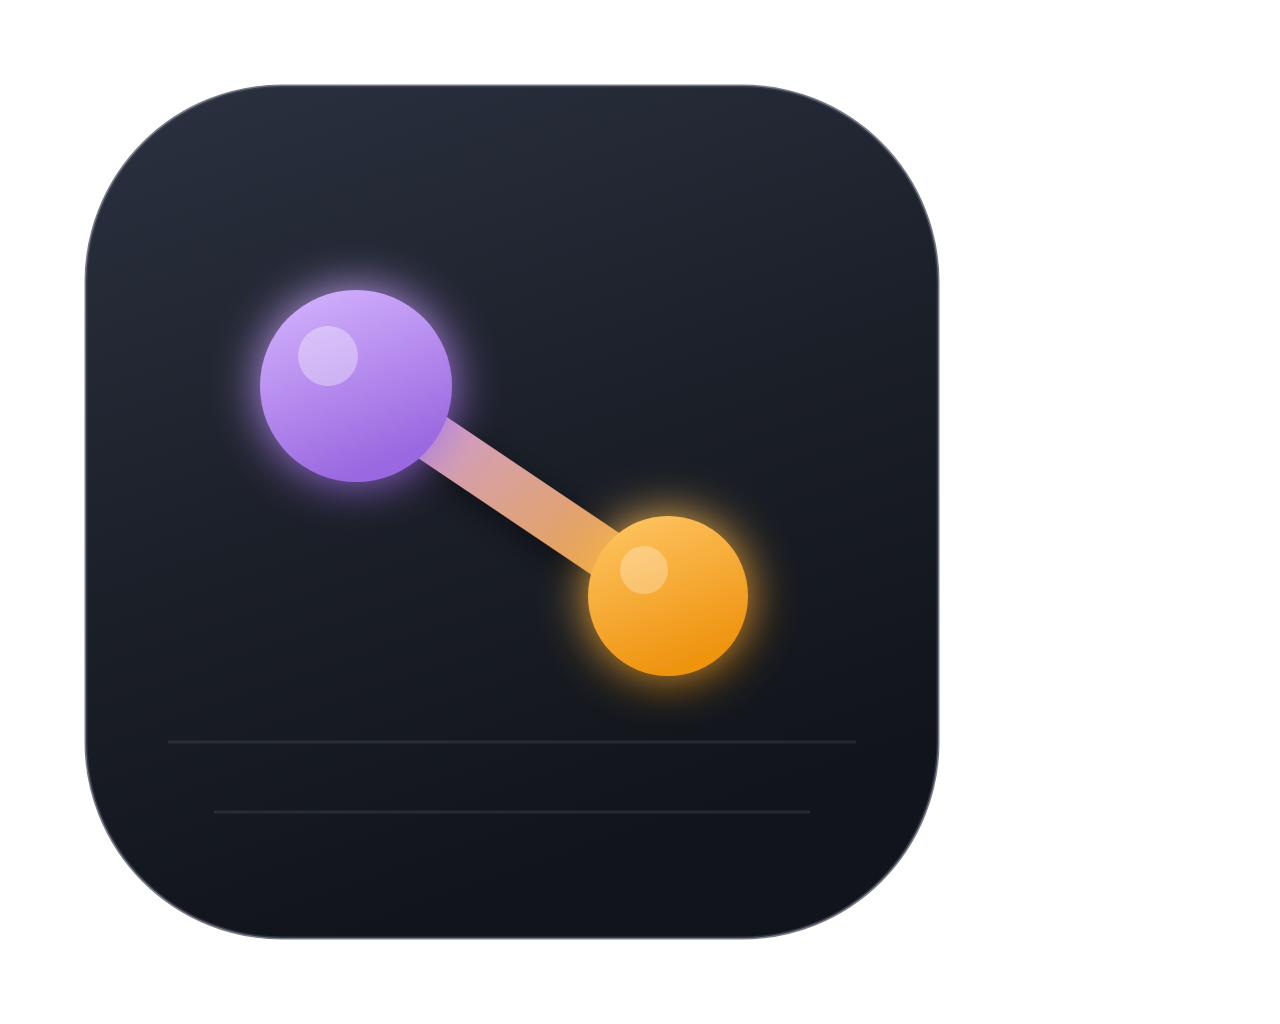
<file: native/icon.html>
<!DOCTYPE html>
<html><head><meta charset="utf-8">
<style>html,body{margin:0;background:transparent}svg{display:block;width:1024px;height:1024px}</style>
</head><body>
<!--
  bengkel's icon: two joints on one bone, in the two tools' colours — boneka's
  violet and gerak's amber — sitting on the same plate. A workshop where two
  crafts meet, which is the whole idea.
-->
<svg viewBox="0 0 1024 1024" xmlns="http://www.w3.org/2000/svg">
  <defs>
    <linearGradient id="plate" x1="0" y1="0" x2="0.35" y2="1">
      <stop offset="0" stop-color="#2b3140"/>
      <stop offset="0.55" stop-color="#1b1f28"/>
      <stop offset="1" stop-color="#11141a"/>
    </linearGradient>
    <linearGradient id="bone" x1="0" y1="0" x2="1" y2="1">
      <stop offset="0" stop-color="#c79df5"/>
      <stop offset="1" stop-color="#f0a52a"/>
    </linearGradient>
    <linearGradient id="violet" x1="0" y1="0" x2="0.4" y2="1">
      <stop offset="0" stop-color="#d6b6ff"/><stop offset="1" stop-color="#9a68e0"/>
    </linearGradient>
    <linearGradient id="amber" x1="0" y1="0" x2="0.4" y2="1">
      <stop offset="0" stop-color="#ffc766"/><stop offset="1" stop-color="#ef9410"/>
    </linearGradient>
    <filter id="glow" x="-40%" y="-40%" width="180%" height="180%">
      <feGaussianBlur stdDeviation="24" result="b"/>
      <feMerge><feMergeNode in="b"/><feMergeNode in="SourceGraphic"/></feMerge>
    </filter>
    <filter id="lift" x="-30%" y="-30%" width="160%" height="160%">
      <feDropShadow dx="0" dy="10" stdDeviation="16" flood-color="#000" flood-opacity="0.45"/>
    </filter>
  </defs>

  <rect x="86" y="86" width="852" height="852" rx="196" ry="196" fill="url(#plate)"/>
  <rect x="86" y="86" width="852" height="852" rx="196" ry="196"
        fill="none" stroke="#3d4453" stroke-width="3" opacity="0.7"/>

  <!-- the bench the work sits on -->
  <g opacity="0.15" stroke="#8d97ab" stroke-width="3">
    <path d="M168 742 L856 742"/>
    <path d="M214 812 L810 812"/>
  </g>

  <g filter="url(#lift)">
    <path d="M356 386 L668 596" stroke="url(#bone)" stroke-width="50"
          stroke-linecap="round" fill="none"/>
  </g>

  <g filter="url(#glow)">
    <circle cx="356" cy="386" r="96" fill="url(#violet)"/>
    <circle cx="668" cy="596" r="80" fill="url(#amber)"/>
  </g>

  <circle cx="328" cy="356" r="30" fill="#fff" opacity="0.34"/>
  <circle cx="644" cy="570" r="24" fill="#fff" opacity="0.28"/>
</svg>
</body></html>
</file>
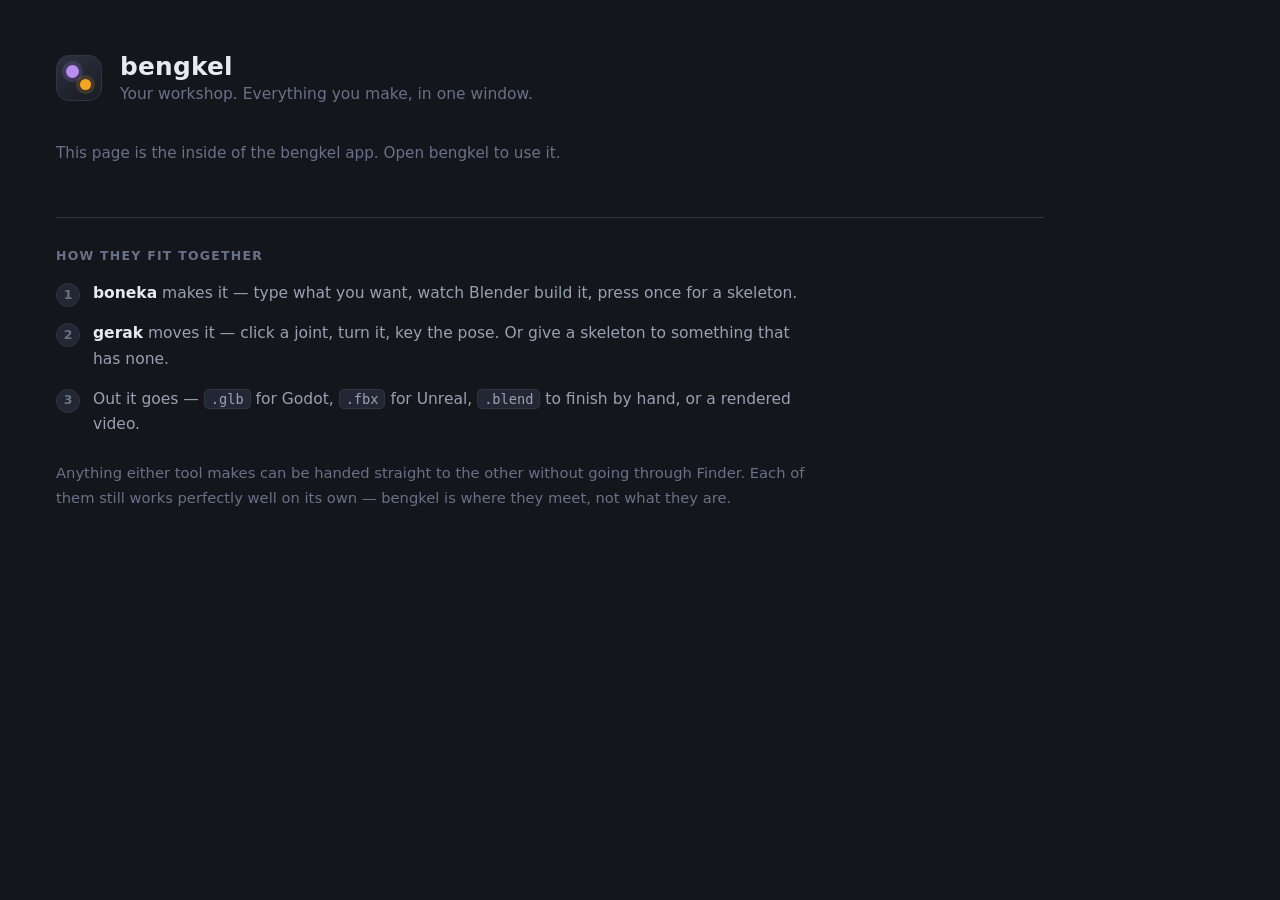
<file: web/home.html>
<!DOCTYPE html>
<html lang="en">
<head>
<meta charset="utf-8">
<title>bengkel</title>
<link rel="stylesheet" href="home.css">
</head>
<body>

<header class="head">
  <div class="brand">
    <span class="mark"></span>
    <div>
      <h1>bengkel</h1>
      <p>Your workshop. Everything you make, in one window.</p>
    </div>
  </div>
</header>

<main>
  <section class="tools" id="tools">
    <p class="waiting">Looking for your tools…</p>
  </section>

  <section class="work" id="work" hidden>
    <h2>What you are making</h2>
    <div class="pieces" id="pieces"></div>
  </section>

  <section class="how">
    <h2>How they fit together</h2>
    <ol class="flow">
      <li>
        <span class="step">1</span>
        <span><strong>boneka</strong> makes it — type what you want, watch
        Blender build it, press once for a skeleton.</span>
      </li>
      <li>
        <span class="step">2</span>
        <span><strong>gerak</strong> moves it — click a joint, turn it, key the
        pose. Or give a skeleton to something that has none.</span>
      </li>
      <li>
        <span class="step">3</span>
        <span>Out it goes — <code>.glb</code> for Godot, <code>.fbx</code> for
        Unreal, <code>.blend</code> to finish by hand, or a rendered video.</span>
      </li>
    </ol>
    <p class="aside">
      Anything either tool makes can be handed straight to the other without
      going through Finder. Each of them still works perfectly well on its
      own — bengkel is where they meet, not what they are.
    </p>
  </section>
</main>

<script src="home.js"></script>
</body>
</html>
</file>
<file: web/home.css>
/* bengkel's studio screen.
 *
 * Quieter than the tools it holds. This page is a doorway: you should be
 * through it and into boneka or gerak within a second or two, so it earns no
 * decoration of its own beyond telling you what is here and what is running.
 */

:root {
  --bg:        #14161b;
  --panel:     #1c1f27;
  --raised:    #232733;
  --line:      #2f3542;
  --ink:       #e8eaf0;
  --ink-dim:   #98a1b3;
  --ink-faint: #69718a;
  --key:       #f5a524;
  font-size: 16px;
}

* { box-sizing: border-box; }

html, body {
  margin: 0;
  min-height: 100%;
  background: var(--bg);
  color: var(--ink);
  font-family: ui-sans-serif, -apple-system, "SF Pro Text", system-ui, sans-serif;
  -webkit-font-smoothing: antialiased;
}

/* Room for the window's traffic lights, which sit over this page. */
.head { padding: 52px 56px 26px; }

.brand { display: flex; align-items: center; gap: 18px; }

.mark {
  width: 46px; height: 46px;
  flex: none;
  border-radius: 13px;
  background: linear-gradient(150deg, #2b3140, #191c23);
  border: 1px solid var(--line);
  position: relative;
}
.mark::before,
.mark::after {
  content: "";
  position: absolute;
  border-radius: 50%;
}
.mark::before {
  width: 13px; height: 13px;
  left: 9px; top: 9px;
  background: #b98cf0;
  box-shadow: 0 0 0 4px rgba(185, 140, 240, 0.16);
}
.mark::after {
  width: 11px; height: 11px;
  right: 10px; bottom: 10px;
  background: var(--key);
  box-shadow: 0 0 0 4px rgba(245, 165, 36, 0.16);
}

h1 {
  margin: 0;
  font-size: 1.55rem;
  font-weight: 650;
  letter-spacing: 0.01em;
}
.head p {
  margin: 4px 0 0;
  color: var(--ink-faint);
  font-size: 0.97rem;
}

main { padding: 0 56px 56px; max-width: 1100px; }

/* ── the tools ────────────────────────────────────────────────────── */

.tools {
  display: grid;
  grid-template-columns: repeat(auto-fit, minmax(310px, 1fr));
  gap: 16px;
}

.waiting { color: var(--ink-faint); font-size: 0.95rem; }

.tool {
  display: block;
  width: 100%;
  text-align: left;
  font: inherit;
  color: var(--ink);
  background: var(--panel);
  border: 1px solid var(--line);
  border-radius: 14px;
  padding: 22px 22px 20px;
  cursor: pointer;
  transition: border-color .14s, background .14s, transform .14s;
}
.tool:hover { background: var(--raised); transform: translateY(-2px); }
.tool:active { transform: translateY(0); }

.tool-top { display: flex; align-items: center; gap: 11px; margin-bottom: 10px; }

.tool-dot {
  width: 11px; height: 11px;
  border-radius: 50%;
  flex: none;
  background: currentColor;
}

.tool h3 {
  margin: 0;
  font-size: 1.16rem;
  font-weight: 650;
  flex: 1;
}

.tool .state {
  font-size: 0.74rem;
  font-weight: 600;
  letter-spacing: 0.05em;
  text-transform: uppercase;
  color: var(--ink-faint);
  border: 1px solid var(--line);
  border-radius: 20px;
  padding: 3px 10px;
}
.tool .state.is-live { color: #6ddca0; border-color: #2c5a41; }

.tool .tagline {
  margin: 0 0 8px;
  font-size: 0.86rem;
  font-weight: 600;
  letter-spacing: 0.04em;
  text-transform: uppercase;
}

.tool p.blurb {
  margin: 0;
  color: var(--ink-dim);
  font-size: 0.95rem;
  line-height: 1.6;
}

/* ── how they fit together ────────────────────────────────────────── */

.how {
  margin-top: 40px;
  padding-top: 30px;
  border-top: 1px solid var(--line);
}

.how h2 {
  margin: 0 0 18px;
  font-size: 0.78rem;
  font-weight: 650;
  letter-spacing: 0.1em;
  text-transform: uppercase;
  color: var(--ink-faint);
}

.flow {
  list-style: none;
  margin: 0;
  padding: 0;
  display: flex;
  flex-direction: column;
  gap: 14px;
  max-width: 760px;
}
/* Two children only — the number and one span holding the sentence. Letting
 * the inline text and the <code> chips become flex items of their own spreads
 * them out across the row with gaps between every word. */
.flow li {
  display: flex;
  align-items: flex-start;
  gap: 13px;
  color: var(--ink-dim);
  font-size: 0.97rem;
  line-height: 1.65;
}
.flow strong { color: var(--ink); font-weight: 600; }
.flow code {
  font: 500 0.88em ui-monospace, "SF Mono", monospace;
  background: var(--raised);
  border: 1px solid var(--line);
  border-radius: 5px;
  padding: 1px 6px;
  color: var(--ink-dim);
}

.step {
  flex: none;
  width: 24px; height: 24px;
  border-radius: 50%;
  background: var(--raised);
  border: 1px solid var(--line);
  color: var(--ink-faint);
  font-size: 0.78rem;
  font-weight: 650;
  display: grid;
  place-items: center;
  align-self: flex-start;
  margin-top: 2px;
}

.aside {
  margin: 22px 0 0;
  max-width: 760px;
  color: var(--ink-faint);
  font-size: 0.92rem;
  line-height: 1.7;
}

::-webkit-scrollbar { width: 11px; }
::-webkit-scrollbar-track { background: transparent; }
::-webkit-scrollbar-thumb {
  background: #333a48;
  border: 3px solid var(--bg);
  border-radius: 6px;
}

/* ── what you are making ──────────────────────────────────────────── */

.work { margin-top: 38px; }

.work h2 {
  margin: 0 0 16px;
  font-size: 0.78rem;
  font-weight: 650;
  letter-spacing: 0.1em;
  text-transform: uppercase;
  color: var(--ink-faint);
}

.pieces { display: flex; flex-direction: column; gap: 9px; }

.piece {
  display: flex;
  align-items: center;
  gap: 14px;
  background: var(--panel);
  border: 1px solid var(--line);
  border-radius: 11px;
  padding: 13px 15px;
}
.piece.is-gone { opacity: 0.5; }

.piece-name {
  font-size: 1rem;
  font-weight: 600;
  color: var(--ink);
}
.piece-what {
  margin: 3px 0 0;
  font-size: 0.83rem;
  color: var(--ink-faint);
}
.piece-main { flex: 1; min-width: 0; }

.piece-tools { display: flex; gap: 5px; }
.piece-tools span {
  font-size: 0.7rem;
  font-weight: 650;
  letter-spacing: 0.04em;
  text-transform: uppercase;
  border-radius: 20px;
  padding: 2px 8px;
  border: 1px solid currentColor;
  opacity: 0.85;
}

.piece-go {
  font: inherit;
  font-size: 0.85rem;
  font-weight: 550;
  color: var(--ink);
  background: var(--raised);
  border: 1px solid var(--line);
  border-radius: 8px;
  padding: 7px 12px;
  cursor: pointer;
  white-space: nowrap;
}
.piece-go:hover { background: #2b303c; }
.piece-go:disabled { opacity: 0.4; cursor: default; }

.piece-drop {
  font: inherit;
  font-size: 1.1rem;
  line-height: 1;
  color: var(--ink-faint);
  background: none;
  border: none;
  cursor: pointer;
  padding: 4px 6px;
}
.piece-drop:hover { color: #ef6461; }
</file>
